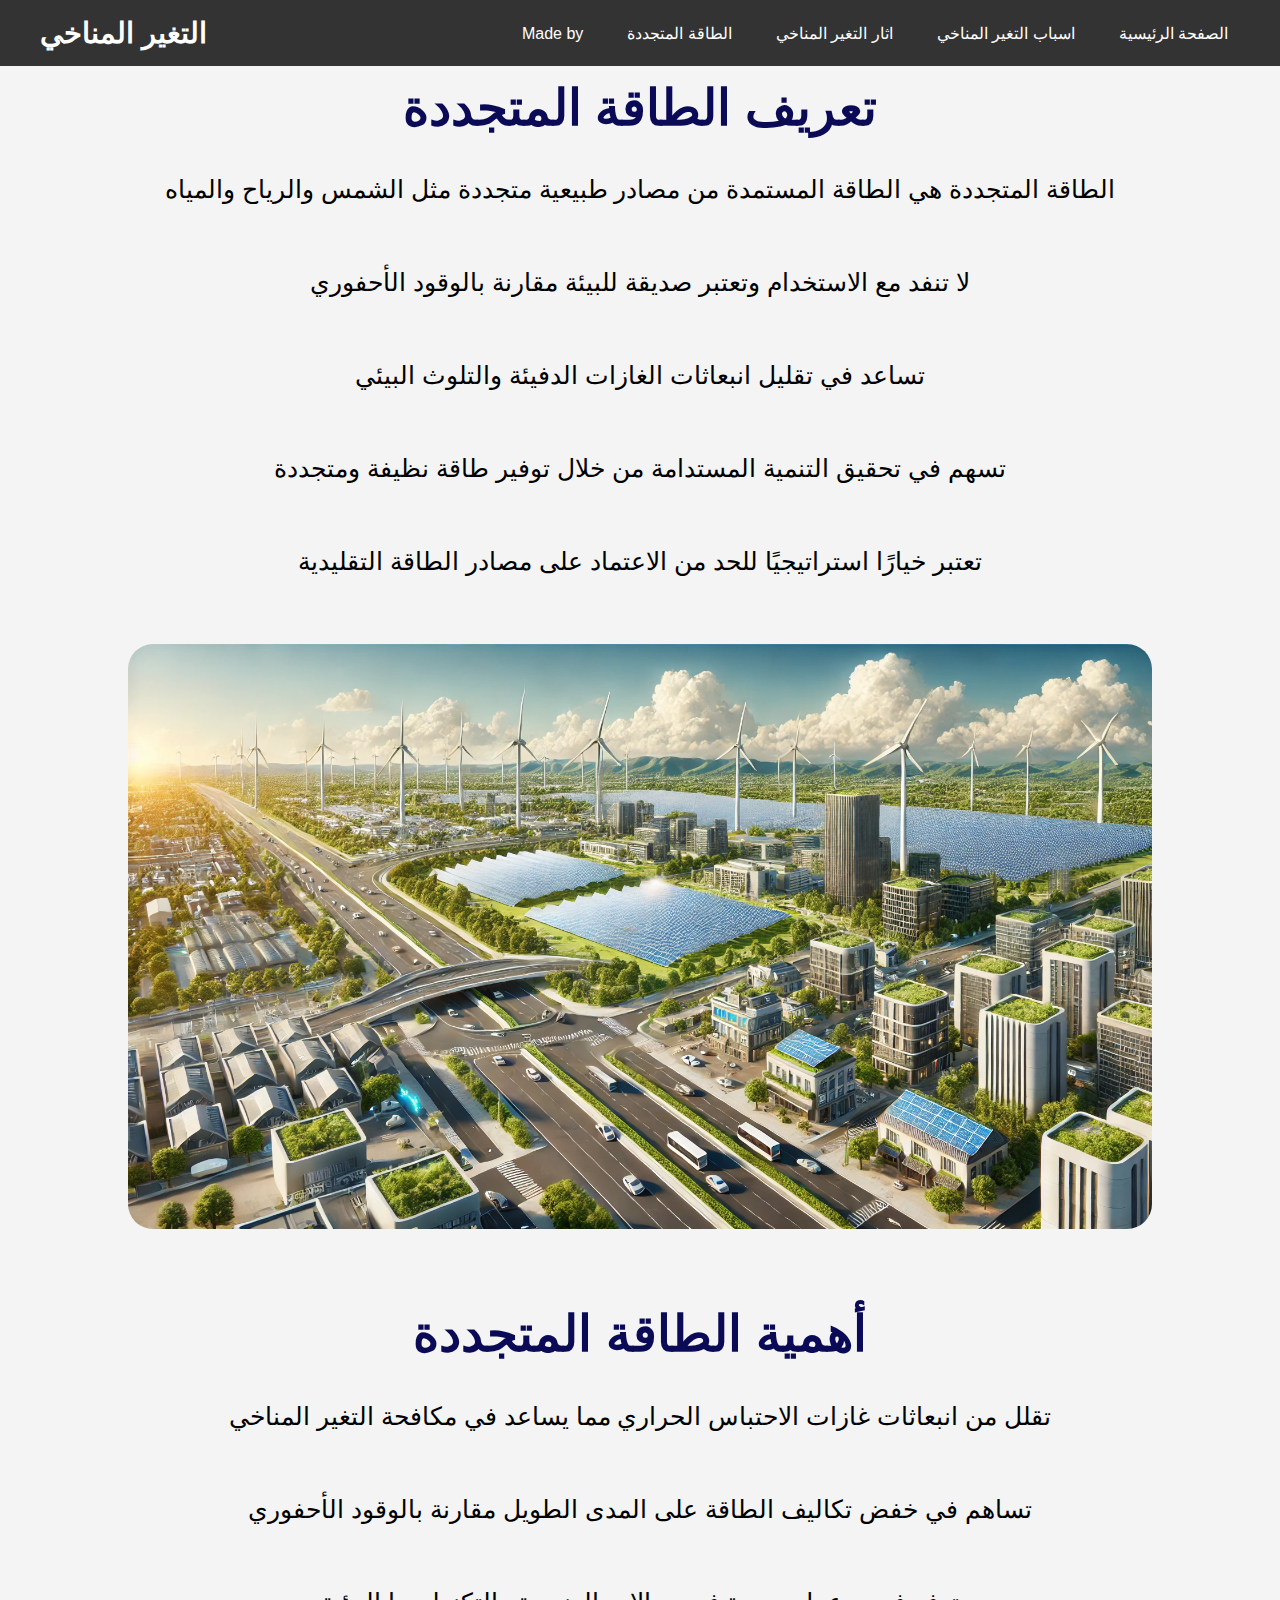
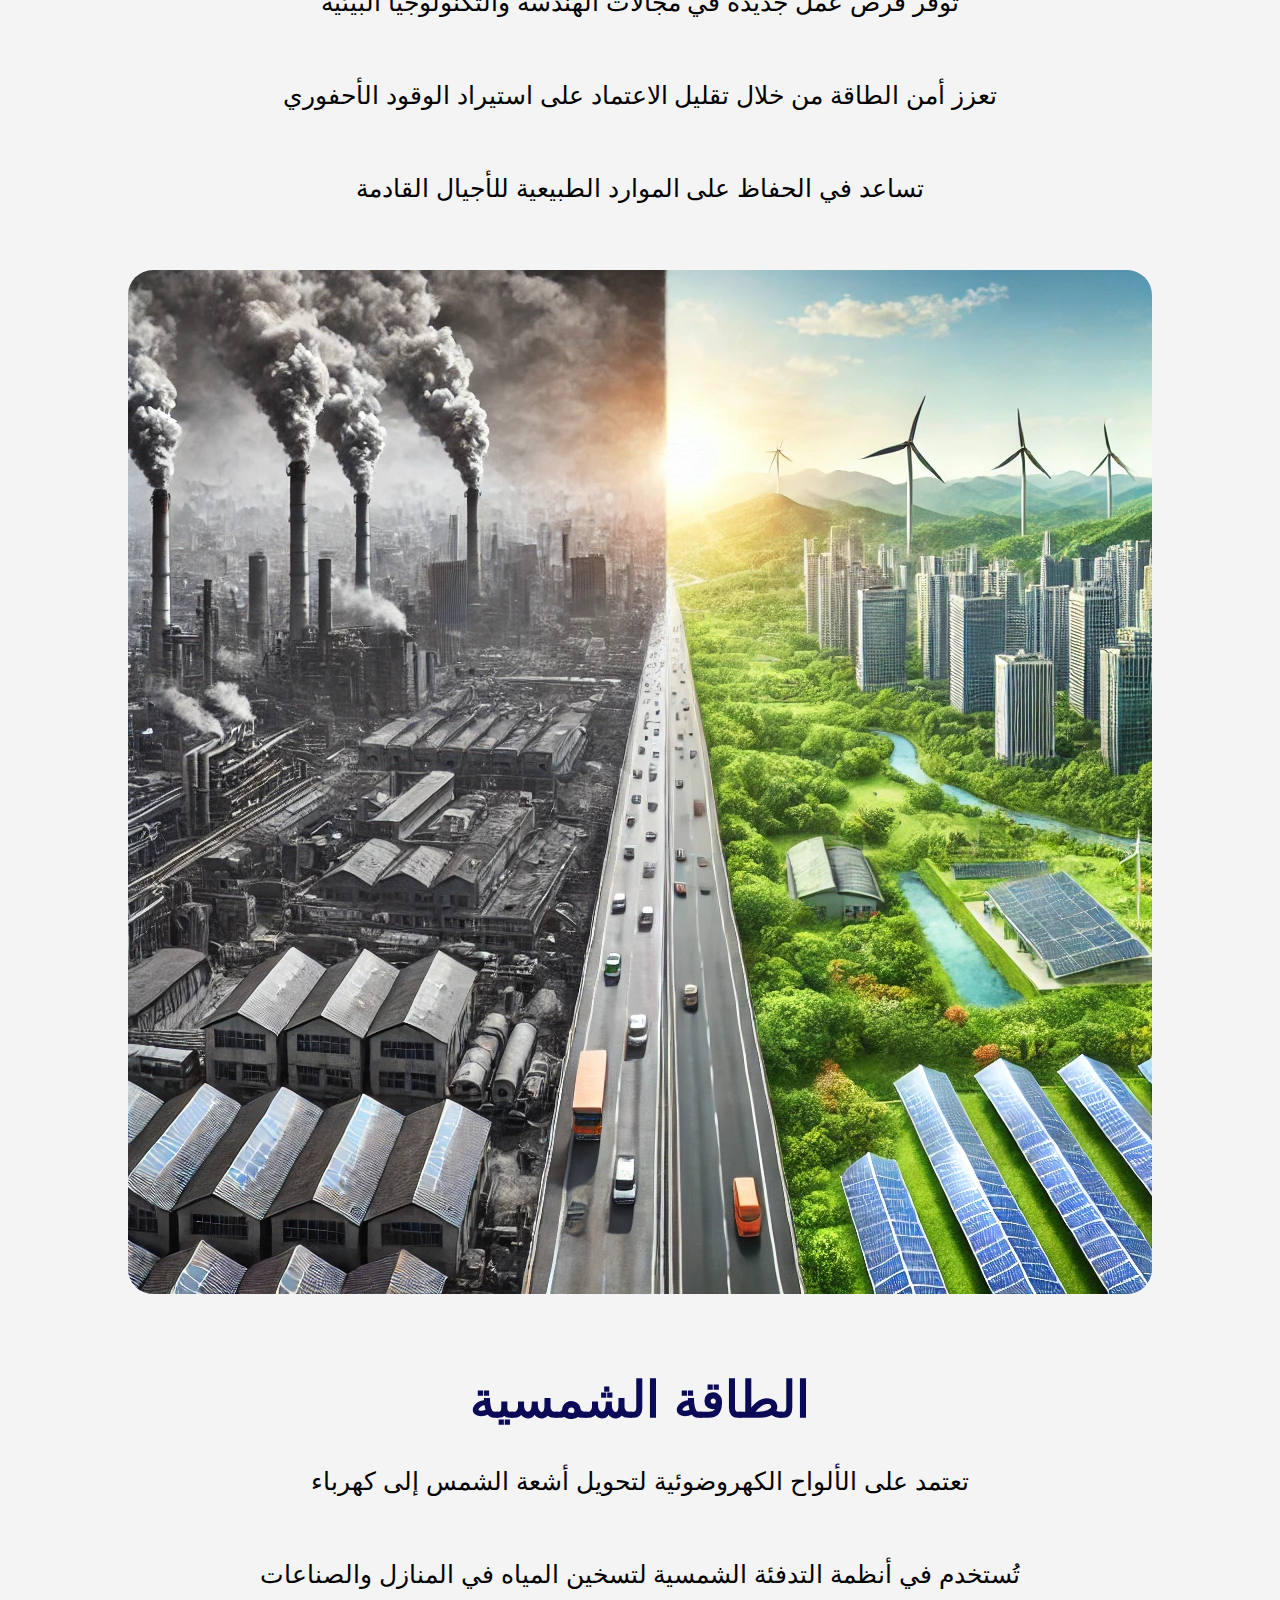
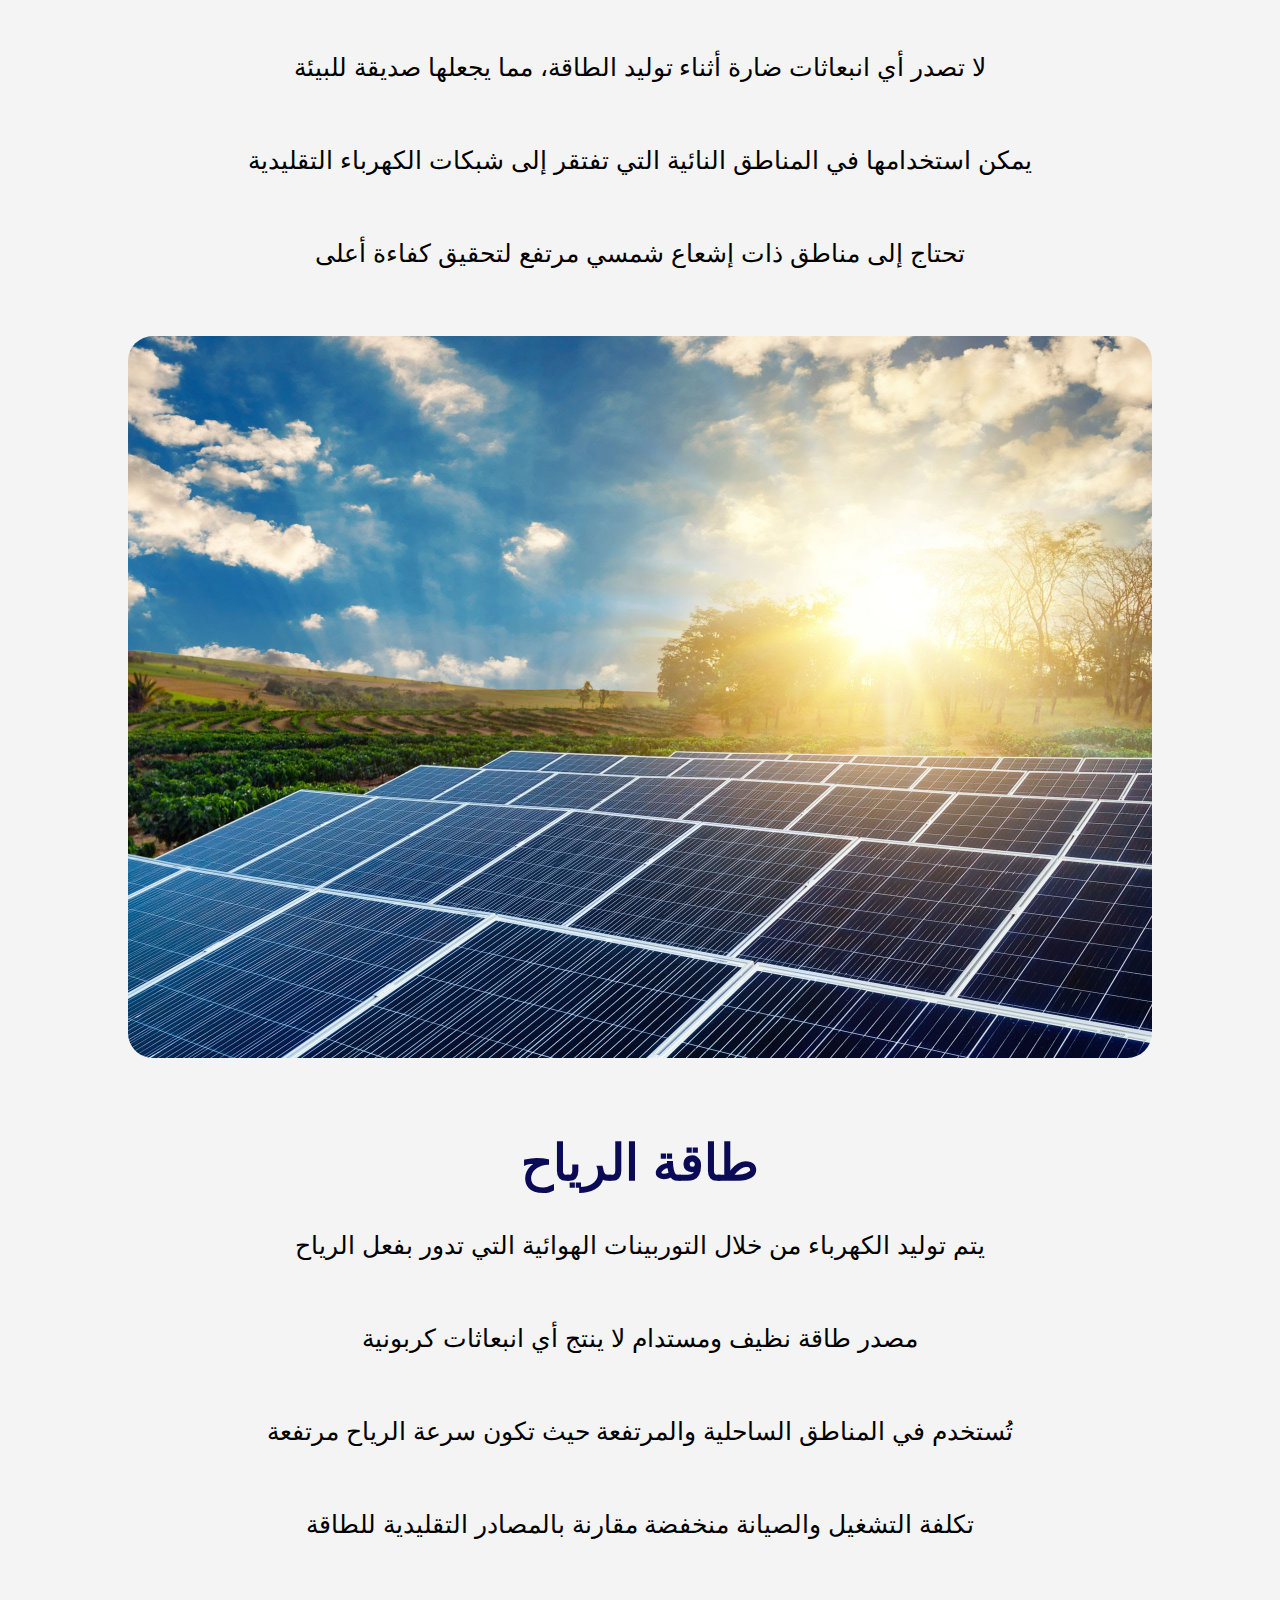
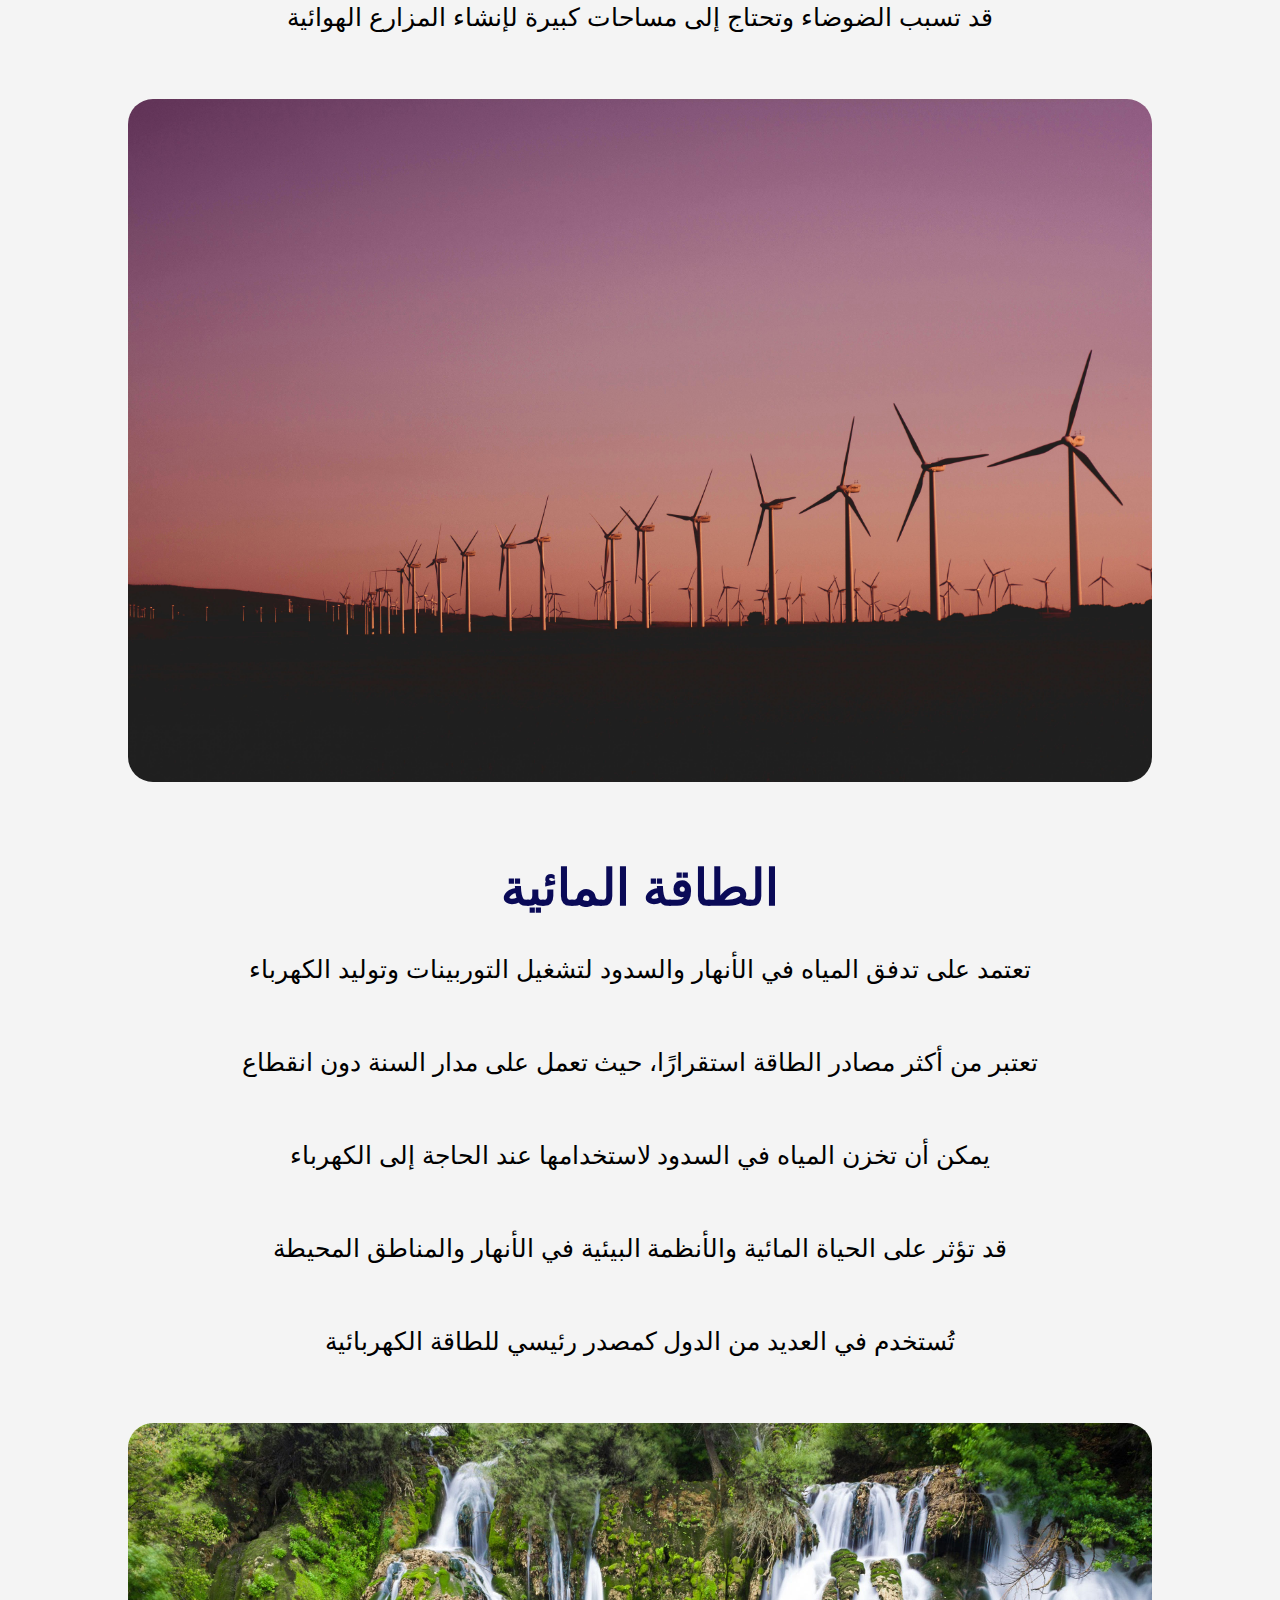
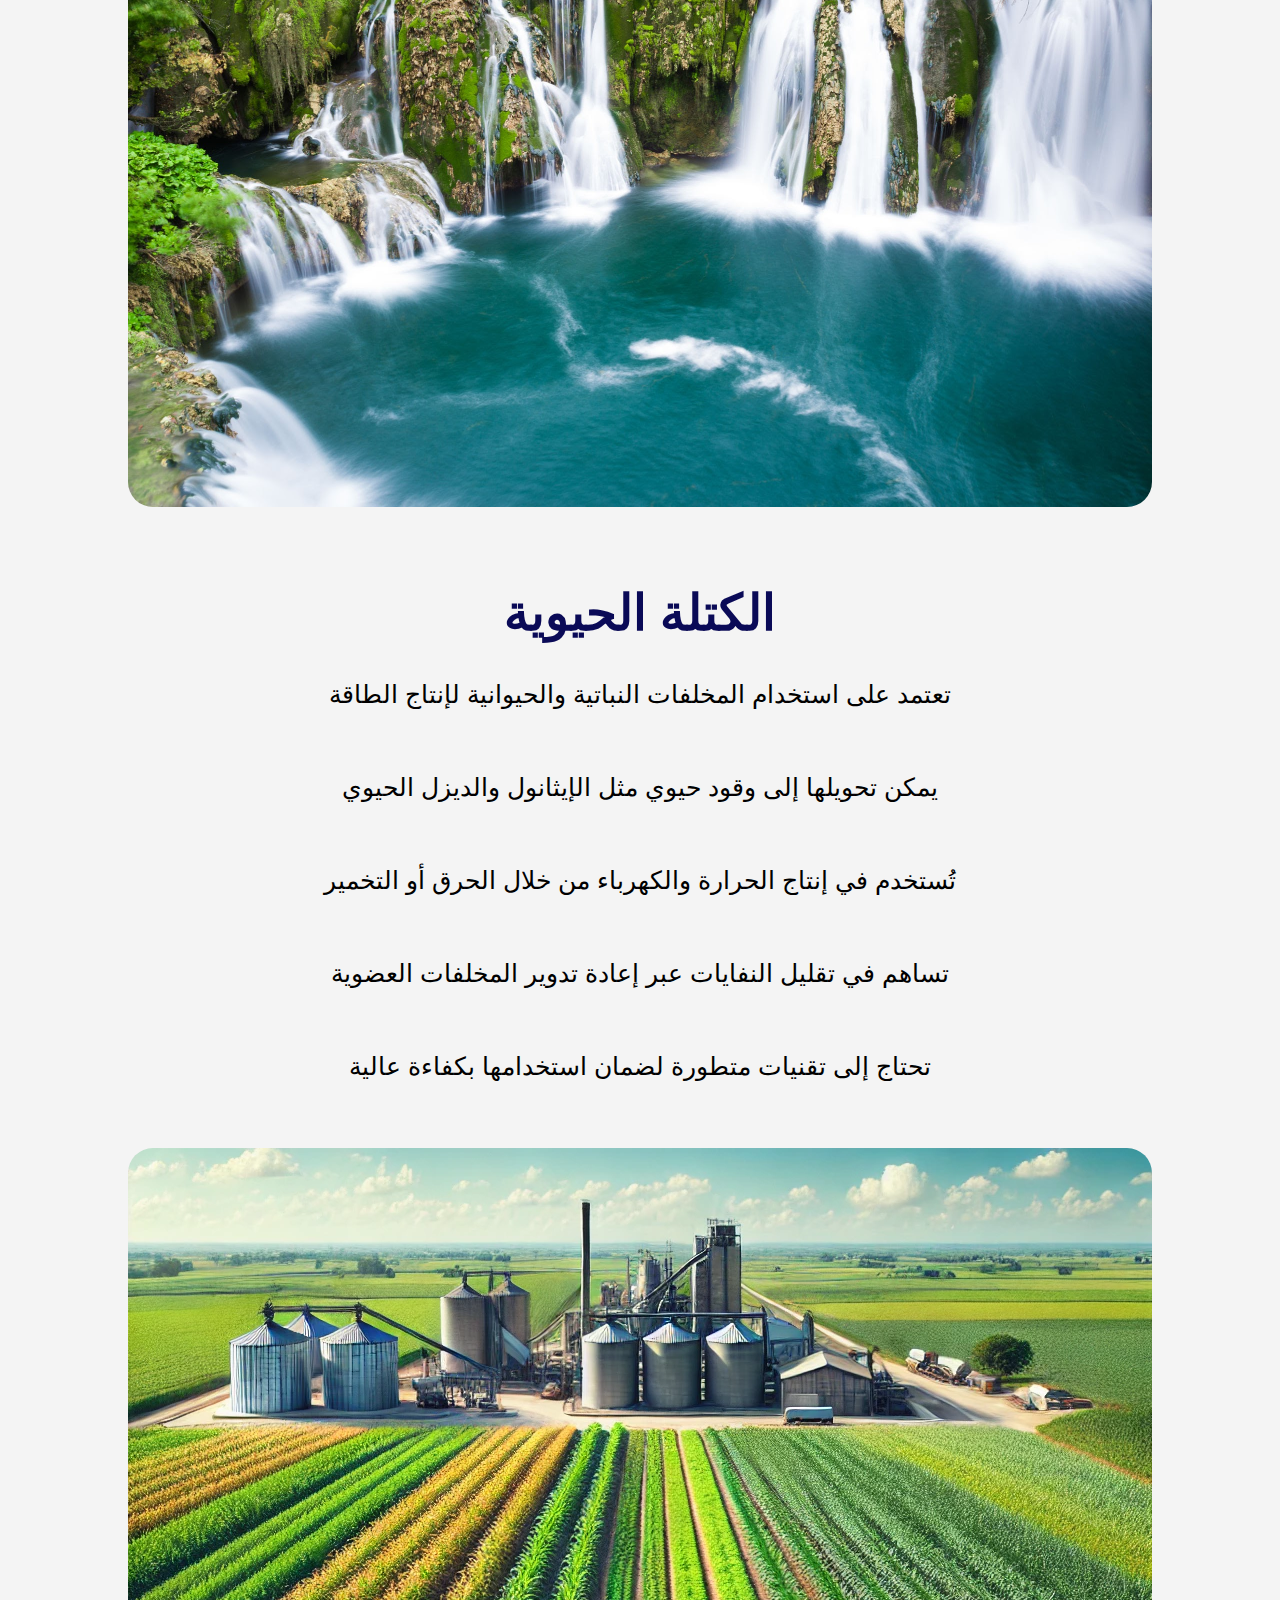
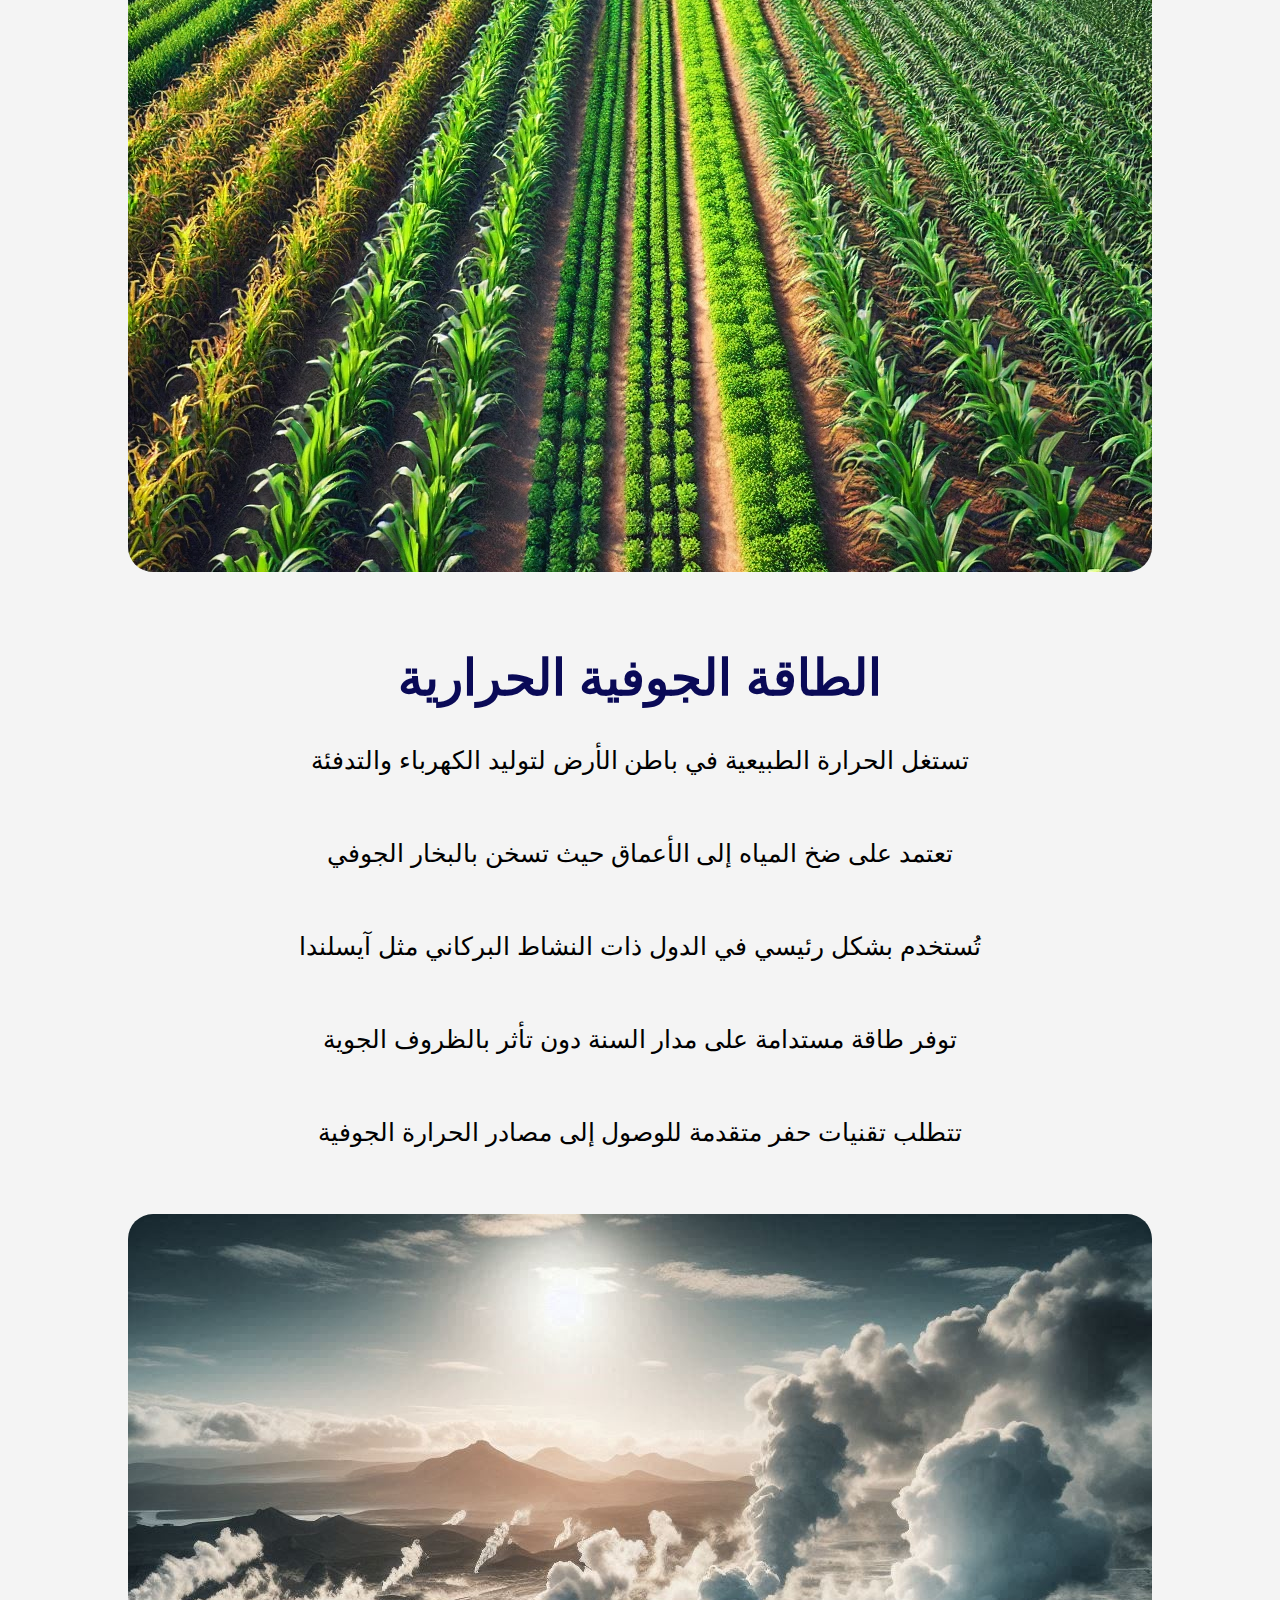
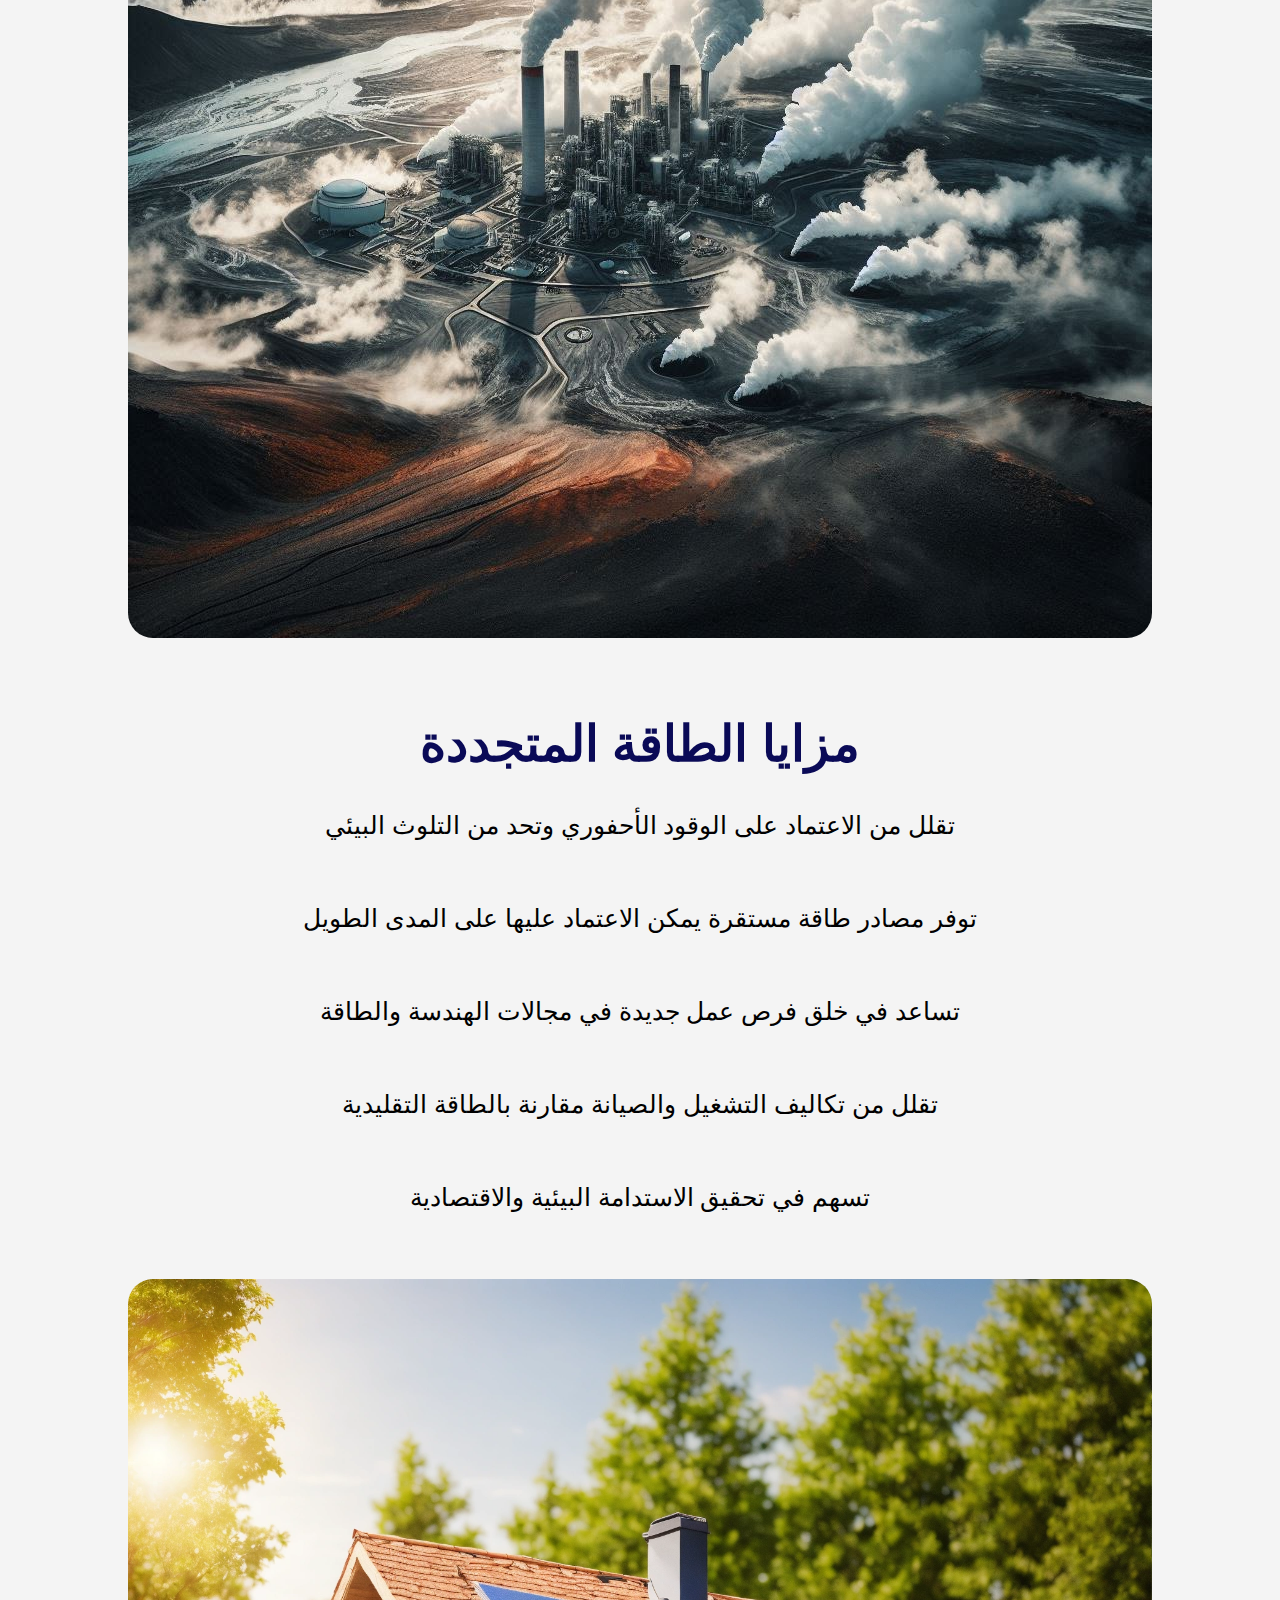
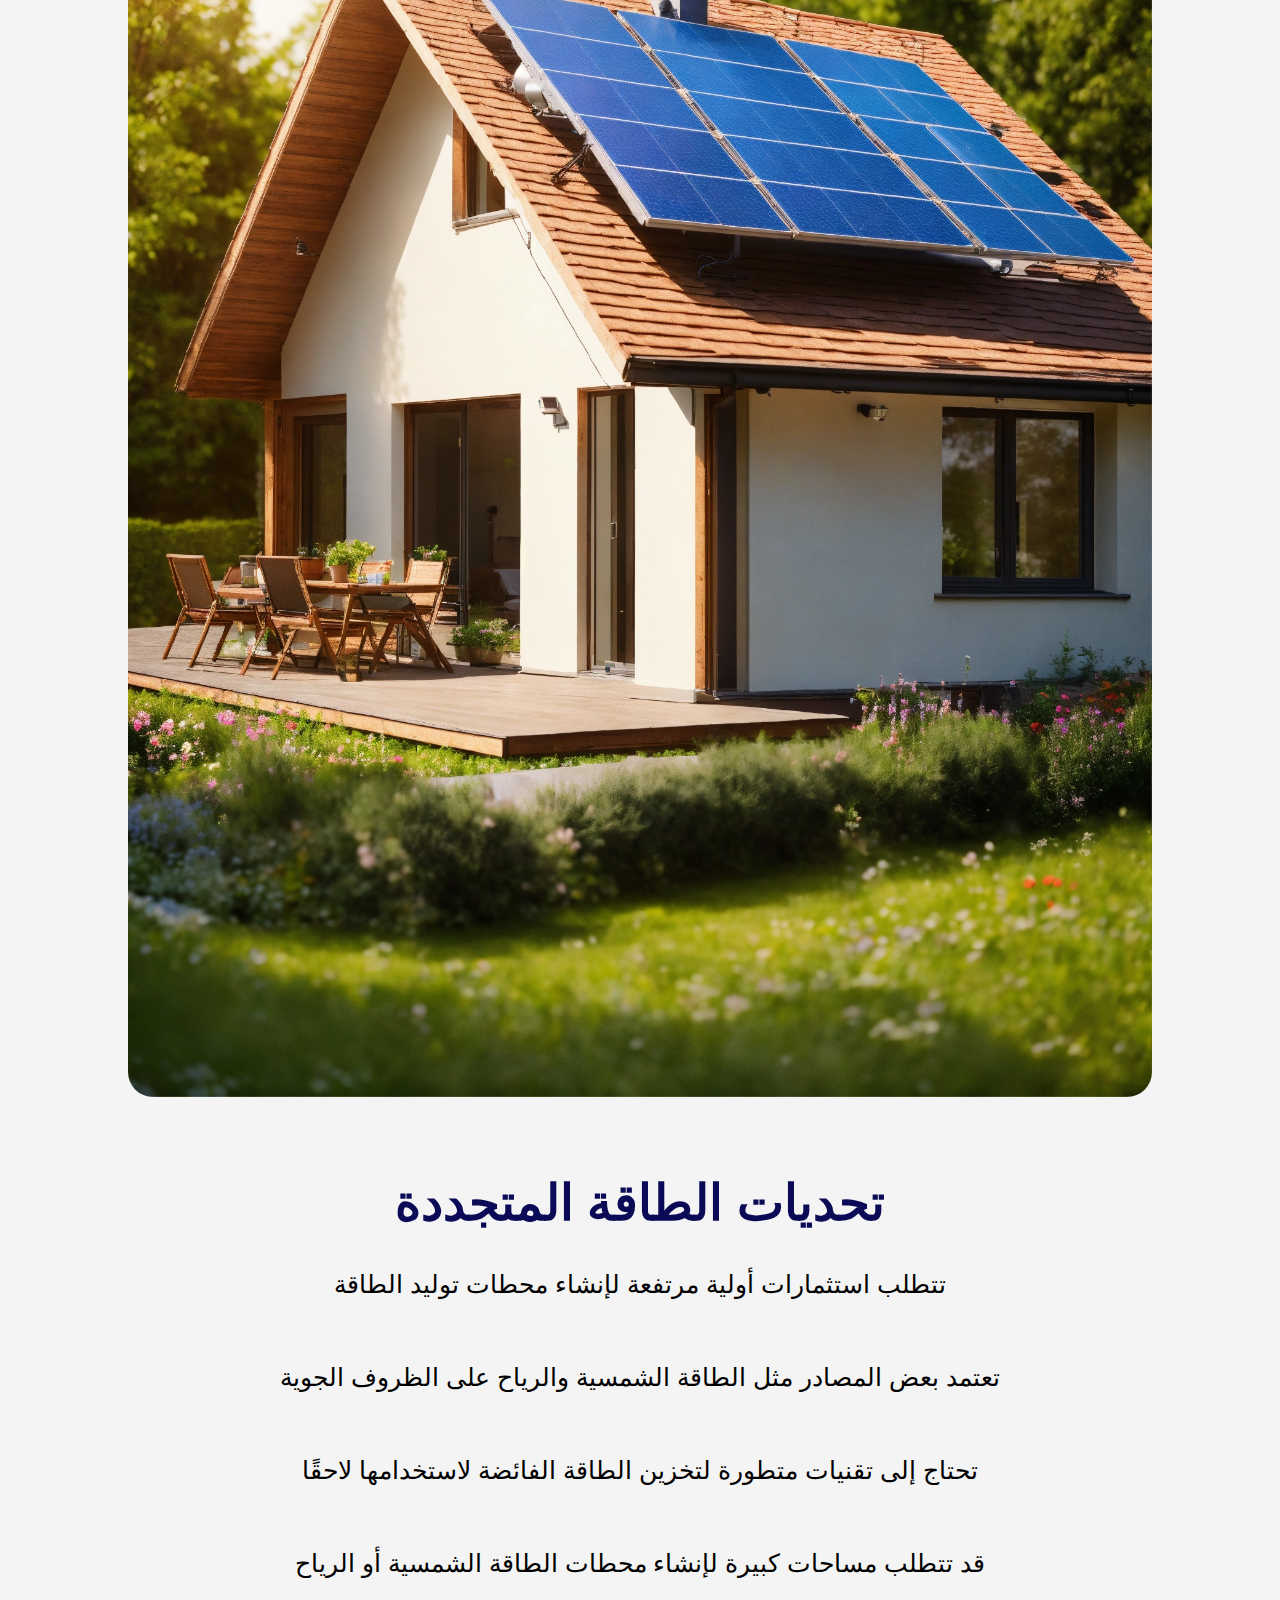
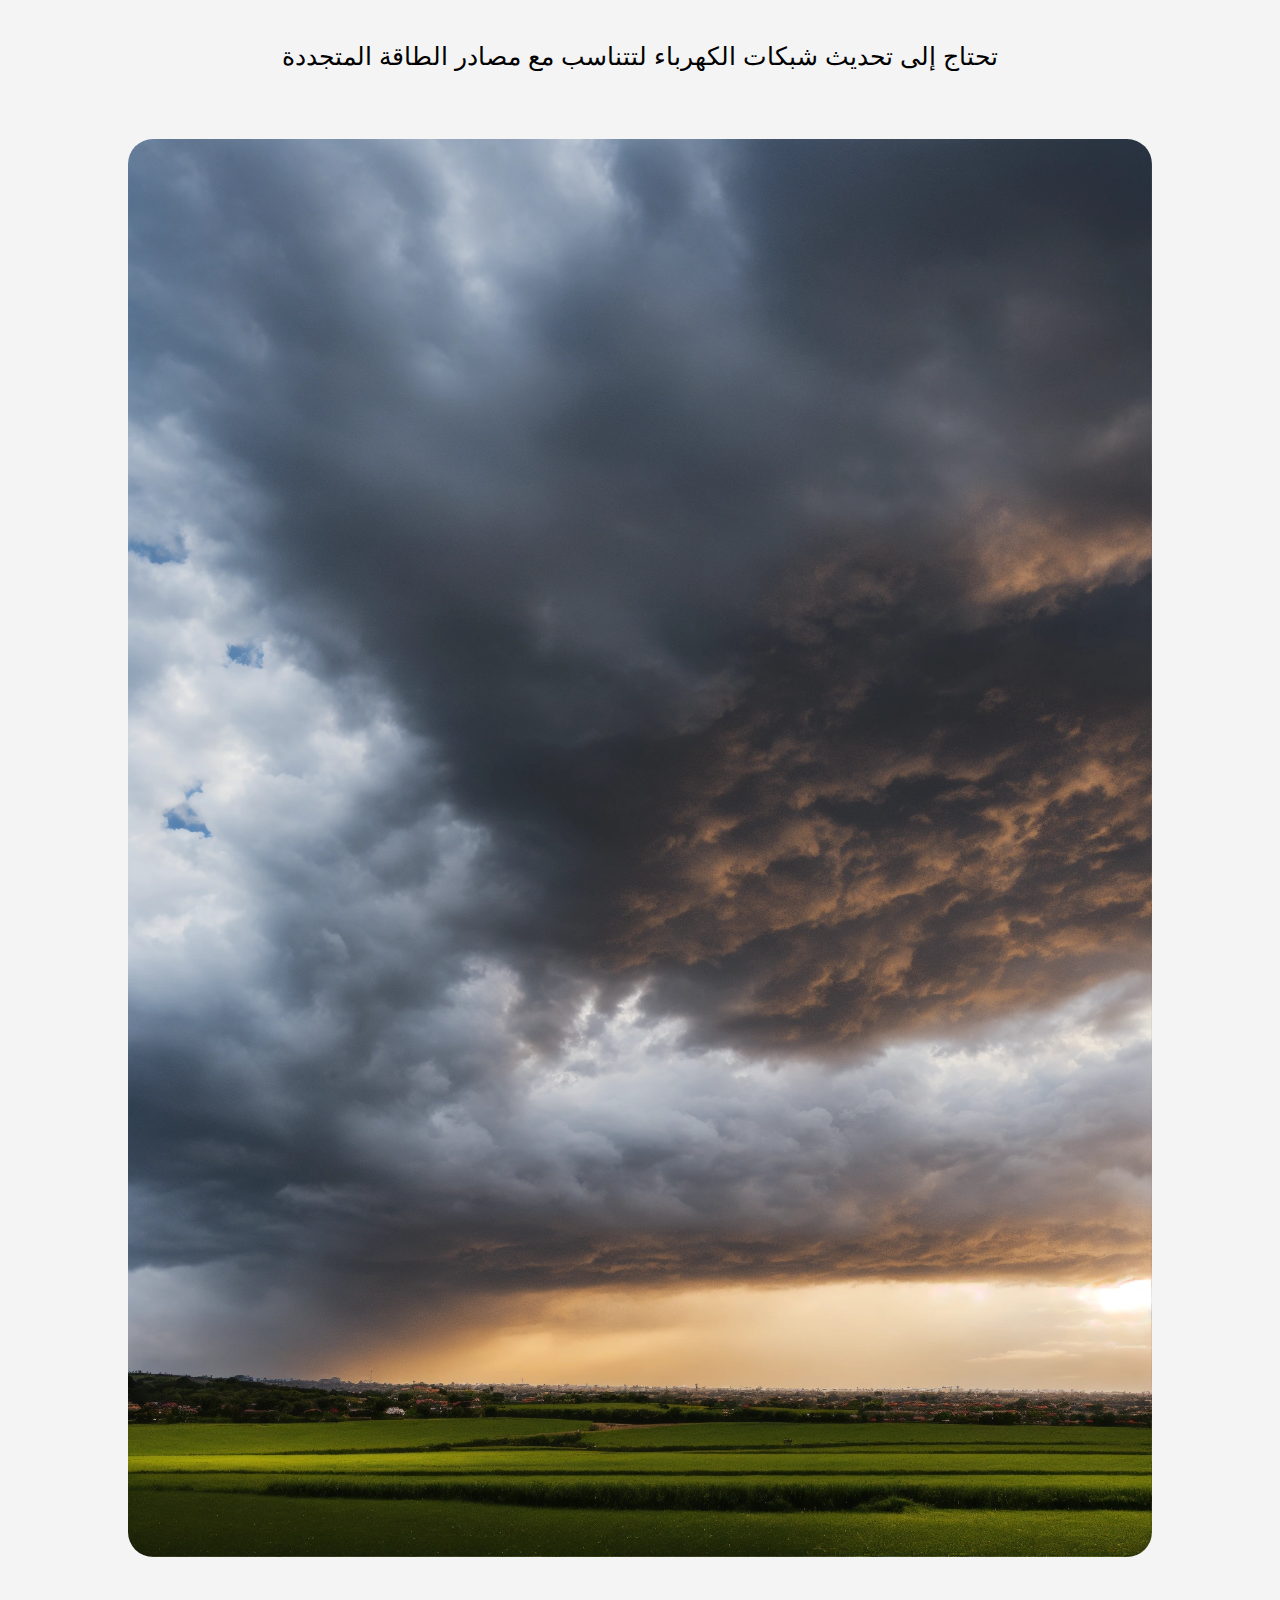
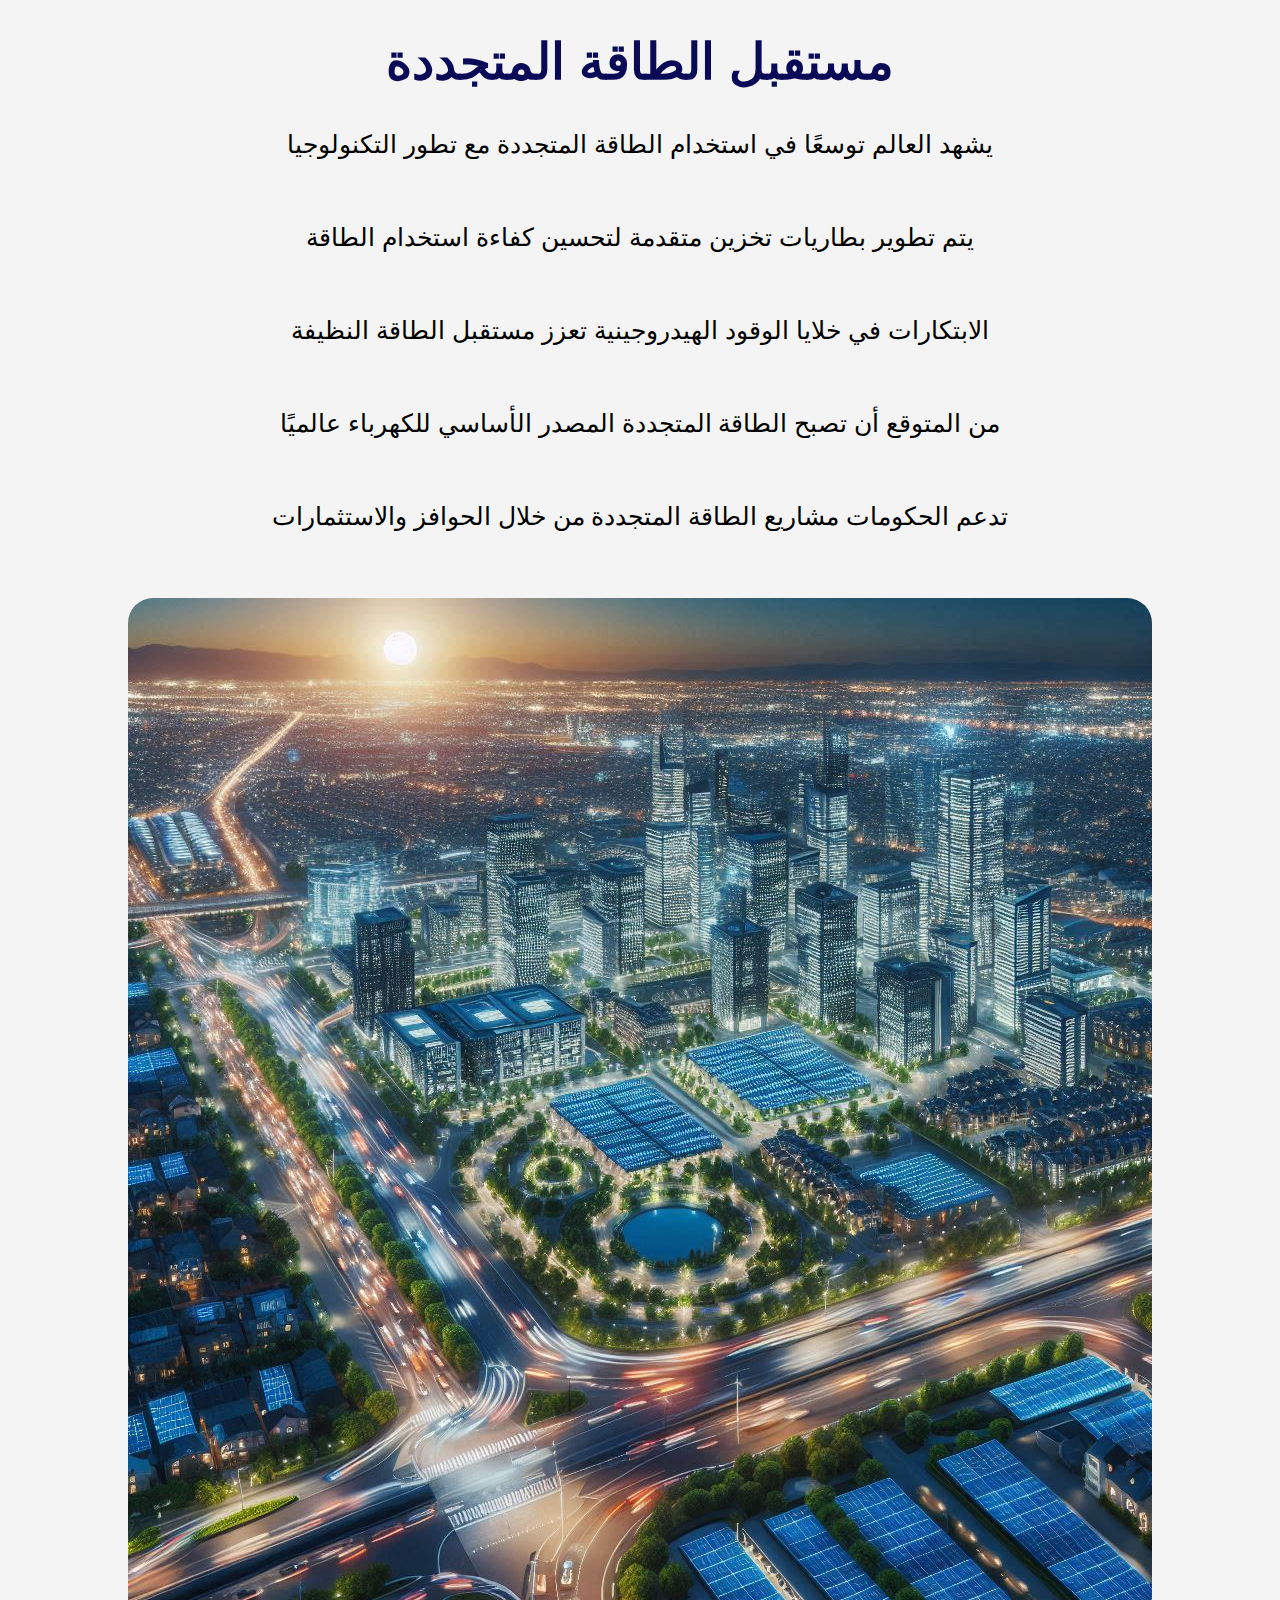
<file: الطاقة المتجددة.html>
<!DOCTYPE html>
<html >
<head>
    <meta charset="UTF-8">
    <meta name="viewport" content="width=device-width, initial-scale=1.0">
    <title>الطاقة المتجددة</title>
    <link rel="stylesheet" href="الطاقة المتجددة.css">
    <link rel="stylesheet" href="https://cdnjs.cloudflare.com/ajax/libs/font-awesome/6.7.2/css/all.min.css" integrity="sha512-Evv84Mr4kqVGRNSgIGL/F/aIDqQb7xQ2vcrdIwxfjThSH8CSR7PBEakCr51Ck+w+/U6swU2Im1vVX0SVk9ABhg==" crossorigin="anonymous" referrerpolicy="no-referrer" />
</head>
<body>

    <nav class="navbar">
        <div class="container">
            <a href="#" class="logo">التغير المناخي</a>
            <button class="menu-toggle" aria-label="Toggle navigation">
                ☰
            </button>

        <ul class="nav-links">
            
                   <li><a  href="made by.html"> Made by</a></li>
            <li><a  href="الطاقة المتجددة.html"  >الطاقة المتجددة</a></li>
     
            <li><a  href="اثار التغير المناخي.html"> اثار التغير المناخي</a></li>
            <li><a  href="اسباب التغير المناخي.html"> اسباب التغير المناخي</a></li>
            <li><a  href="index.html"  class="active">الصفحة الرئيسية</a></li>
           
            
        </ul>
    </nav>


<h1> تعريف الطاقة المتجددة</h1>
<p>الطاقة المتجددة هي الطاقة المستمدة من مصادر طبيعية متجددة مثل الشمس والرياح والمياه</p>
<p>لا تنفد مع الاستخدام وتعتبر صديقة للبيئة مقارنة بالوقود الأحفوري</p>
<p>تساعد في تقليل انبعاثات الغازات الدفيئة والتلوث البيئي</p>
<p>تسهم في تحقيق التنمية المستدامة من خلال توفير طاقة نظيفة ومتجددة</p>
<p>تعتبر خيارًا استراتيجيًا للحد من الاعتماد على مصادر الطاقة التقليدية</p>
<br>
<img src="صور/طاقة 1.jpg" alt="">
<br>
<br>
<br>
<h1>أهمية الطاقة المتجددة</h1>
<p>تقلل من انبعاثات غازات الاحتباس الحراري مما يساعد في مكافحة التغير المناخي</p>
<p>تساهم في خفض تكاليف الطاقة على المدى الطويل مقارنة بالوقود الأحفوري</p>
<p>توفر فرص عمل جديدة في مجالات الهندسة والتكنولوجيا البيئية</p>
<p>تعزز أمن الطاقة من خلال تقليل الاعتماد على استيراد الوقود الأحفوري</p>
<p>تساعد في الحفاظ على الموارد الطبيعية للأجيال القادمة</p>
<br>
<img src="صور/طاقة 2.jpg" alt="">
<br>
<br>
<br>

<h1>الطاقة الشمسية</h1>
<p>تعتمد على الألواح الكهروضوئية لتحويل أشعة الشمس إلى كهرباء</p>
<p>تُستخدم في أنظمة التدفئة الشمسية لتسخين المياه في المنازل والصناعات</p>
<p>لا تصدر أي انبعاثات ضارة أثناء توليد الطاقة، مما يجعلها صديقة للبيئة</p>
<p>يمكن استخدامها في المناطق النائية التي تفتقر إلى شبكات الكهرباء التقليدية</p>
<p>تحتاج إلى مناطق ذات إشعاع شمسي مرتفع لتحقيق كفاءة أعلى</p>
<br>
<img src="صور/طاقة 3.jpg" alt="">
<br>
<br>
<br>


<h1>طاقة الرياح</h1>
<p>يتم توليد الكهرباء من خلال التوربينات الهوائية التي تدور بفعل الرياح</p>
<p>مصدر طاقة نظيف ومستدام لا ينتج أي انبعاثات كربونية</p>
<p>تُستخدم في المناطق الساحلية والمرتفعة حيث تكون سرعة الرياح مرتفعة</p>
<p>تكلفة التشغيل والصيانة منخفضة مقارنة بالمصادر التقليدية للطاقة</p>
<p>قد تسبب الضوضاء وتحتاج إلى مساحات كبيرة لإنشاء المزارع الهوائية</p>
<br>
<img src="صور/طاقة 4.jpg" alt="">
<br>
<br>
<br>

<h1>الطاقة المائية</h1>
<p>تعتمد على تدفق المياه في الأنهار والسدود لتشغيل التوربينات وتوليد الكهرباء</p>
<p>تعتبر من أكثر مصادر الطاقة استقرارًا، حيث تعمل على مدار السنة دون انقطاع</p>
<p>يمكن أن تخزن المياه في السدود لاستخدامها عند الحاجة إلى الكهرباء</p>
<p>قد تؤثر على الحياة المائية والأنظمة البيئية في الأنهار والمناطق المحيطة</p>
<p>تُستخدم في العديد من الدول كمصدر رئيسي للطاقة الكهربائية</p>
<br>
<img src="صور/طاقة 5.jpg.jpg" alt="">
<br>
<br>
<br>

<h1>الكتلة الحيوية</h1>
<p>تعتمد على استخدام المخلفات النباتية والحيوانية لإنتاج الطاقة</p>
<p>يمكن تحويلها إلى وقود حيوي مثل الإيثانول والديزل الحيوي</p>
<p>تُستخدم في إنتاج الحرارة والكهرباء من خلال الحرق أو التخمير</p>
<p>تساهم في تقليل النفايات عبر إعادة تدوير المخلفات العضوية</p>
<p>تحتاج إلى تقنيات متطورة لضمان استخدامها بكفاءة عالية</p>
<br>
<img src="صور/طاقة 6.jpg" alt="">
<br>
<br>
<br>

<h1>الطاقة الجوفية الحرارية</h1>
<p>تستغل الحرارة الطبيعية في باطن الأرض لتوليد الكهرباء والتدفئة</p>
<p>تعتمد على ضخ المياه إلى الأعماق حيث تسخن بالبخار الجوفي</p>
<p>تُستخدم بشكل رئيسي في الدول ذات النشاط البركاني مثل آيسلندا</p>
<p>توفر طاقة مستدامة على مدار السنة دون تأثر بالظروف الجوية</p>
<p>تتطلب تقنيات حفر متقدمة للوصول إلى مصادر الحرارة الجوفية</p>
<br>
<img src="صور/طاقة 7.png" alt="">
<br>
<br>
<br>

<h1>مزايا الطاقة المتجددة</h1>
<p>تقلل من الاعتماد على الوقود الأحفوري وتحد من التلوث البيئي</p>
<p>توفر مصادر طاقة مستقرة يمكن الاعتماد عليها على المدى الطويل</p>
<p>تساعد في خلق فرص عمل جديدة في مجالات الهندسة والطاقة</p>
<p>تقلل من تكاليف التشغيل والصيانة مقارنة بالطاقة التقليدية</p>
<p>تسهم في تحقيق الاستدامة البيئية والاقتصادية</p>
<br>
<img src="صور/طاقة 8.webp" alt="">
<br>
<br>
<br>

<h1>تحديات الطاقة المتجددة</h1>
<p>تتطلب استثمارات أولية مرتفعة لإنشاء محطات توليد الطاقة</p>
<p>تعتمد بعض المصادر مثل الطاقة الشمسية والرياح على الظروف الجوية</p>
<p>تحتاج إلى تقنيات متطورة لتخزين الطاقة الفائضة لاستخدامها لاحقًا</p>
<p>قد تتطلب مساحات كبيرة لإنشاء محطات الطاقة الشمسية أو الرياح</p>
<p>تحتاج إلى تحديث شبكات الكهرباء لتتناسب مع مصادر الطاقة المتجددة</p>
<br>
<img src="صور/طاقة 9.webp" alt="">
<br>
<br>
<br>

<h1>مستقبل الطاقة المتجددة
</h1>
<p>يشهد العالم توسعًا في استخدام الطاقة المتجددة مع تطور التكنولوجيا</p>
<p>يتم تطوير بطاريات تخزين متقدمة لتحسين كفاءة استخدام الطاقة</p>
<p>الابتكارات في خلايا الوقود الهيدروجينية تعزز مستقبل الطاقة النظيفة</p>
<p>من المتوقع أن تصبح الطاقة المتجددة المصدر الأساسي للكهرباء عالميًا</p>
<p>تدعم الحكومات مشاريع الطاقة المتجددة من خلال الحوافز والاستثمارات</p>
<br>
<img src="صور/طاقة 10.png" alt="">
<br>
<br>
<br>

<footer>
    
    
    <p>التواصل</p>
    <br>
    <div class="socialicon">
        <a href="https://www.facebook.com/share/19NycCsRPV/"><i class="fa-brands fa-facebook-f"></i></a>
        <a href="https://github.com/iiyahia"><i class="fa-brands fa-github"></i></a>

    </div>
    
</footer>
<script>





    const menuToggle = document.querySelector('.menu-toggle');
    const navLinks = document.querySelector('.nav-links');
    
    menuToggle.addEventListener('click', () => {
        navLinks.classList.toggle('active');
        menuToggle.textContent = navLinks.classList.contains('active') ? '✖' : '☰';
    });
    
    document.addEventListener('DOMContentLoaded'), function () {     };
    
    
    
    
    
    
    
        </script>

    </body>
    </html>
</file>
<file: الطاقة المتجددة.css>
html{
    text-align: center;
  font-family: sans-serif;
  scrollbar-color: #333;
  
}
    

/* Reset */
* {
    margin: 0;
    padding: 0;
    box-sizing: border-box;
   
}

body {
    font-family:  sans-serif;
    background-color: #f4f4f4;
    font-size: 25px;
   
   

}
/* Navbar */
.navbar {
    background-color: #333;
    color: white;
    padding: 1rem;
}

.container {
    display: flex;
    justify-content: space-between;
  
    max-width: 1200px;
    margin: auto;
}

.logo {
    font-size: 1.8rem;
    font-weight: bold;
    text-decoration: none;
    color: white;
}

/* Nav Links */
.nav-links {
    list-style: none;
    display: flex;
    gap: 20px;
}

.nav-links li a {
    text-decoration: none;
    color: white;
    font-size: 1rem;
    padding: 8px 12px;
    transition: background 0.3s, transform 0.3s;
}

.nav-links li a:hover {
    background-color: #555;
    border-radius: 4px;
    transform: scale(1.1);
}

/* Hamburger Menu */
.menu-toggle {
    display: none;
    font-size: 2rem;
    background: none;
    border: none;
    color: white;
    cursor: pointer;
}

/* Responsive Navbar */
@media (max-width: 790px) {
    .menu-toggle {
        display: block;
    }
    img{
        width: 100%;
        height: 400%;
    }
    .nav-links {
        display: flex;
        flex-direction: column;
        gap: 15px;
        background-color: #333;
        position: absolute;
        top: 60px;
        left: 0;
        width: 100%;
        padding: 1rem;
        transform: translateY(-100%);
        opacity: 0;
        visibility: hidden;
        transition: all 0.5s ease-in-out;
        z-index: 999;
    }

    .nav-links.active {
        transform: translateY(0);
        opacity: 1;
        visibility: visible;
    }

    .nav-links li a {
        font-size: 1.2rem;
        padding: 12px;
        text-align:center;}
        h1{
            font: size 4px;; 
            margin: 1%;
            padding: 2%;
            color:rgb(20, 20, 105);
         }
         p{
             margin: 1%;
             font-size: 20px;
         }
         h1{
            font: size 3px;; 
            margin: 1%;
            color:rgb(20, 20, 105);
         }
         img{
            width:90%;
            height:400%;
            float: center;
            border-radius: 25px;
            
         }
     
}
            

footer{
    background: #333;
    font-size: 100%;
    color: white;
    padding: 10px;
}
.socialicon a{

    background-color: #f4f4f4;
    margin: 10px;
    padding: 10px;
    text-decoration: none;
    border-radius: 45%;
}
.socialicon a i{
    font-size: 1em;
    color: black;
    opacity: 0.9;

}
.socialicon a:hover{
    background-color: rgb(0, 101, 252);
    transition: 0.5s;
}
    
.socialicon a:hover i{
    background-color: white;
    transition: 0.5s;
}

img{
   width:80%;
   height:400%;
   float: center;
   border-radius: 25px;

}
h1{
   font: size 50px;; 
   margin: 1%;
   color:rgb(10, 10, 87);
}
p{
    margin: 1%;
    padding: 2%;
    letter-spacing: 1px;
}

h2{
    text-align:right;
    padding-right: 2%;
    margin: 1%;
    color:rgb(10, 10, 87);
}
</file>
